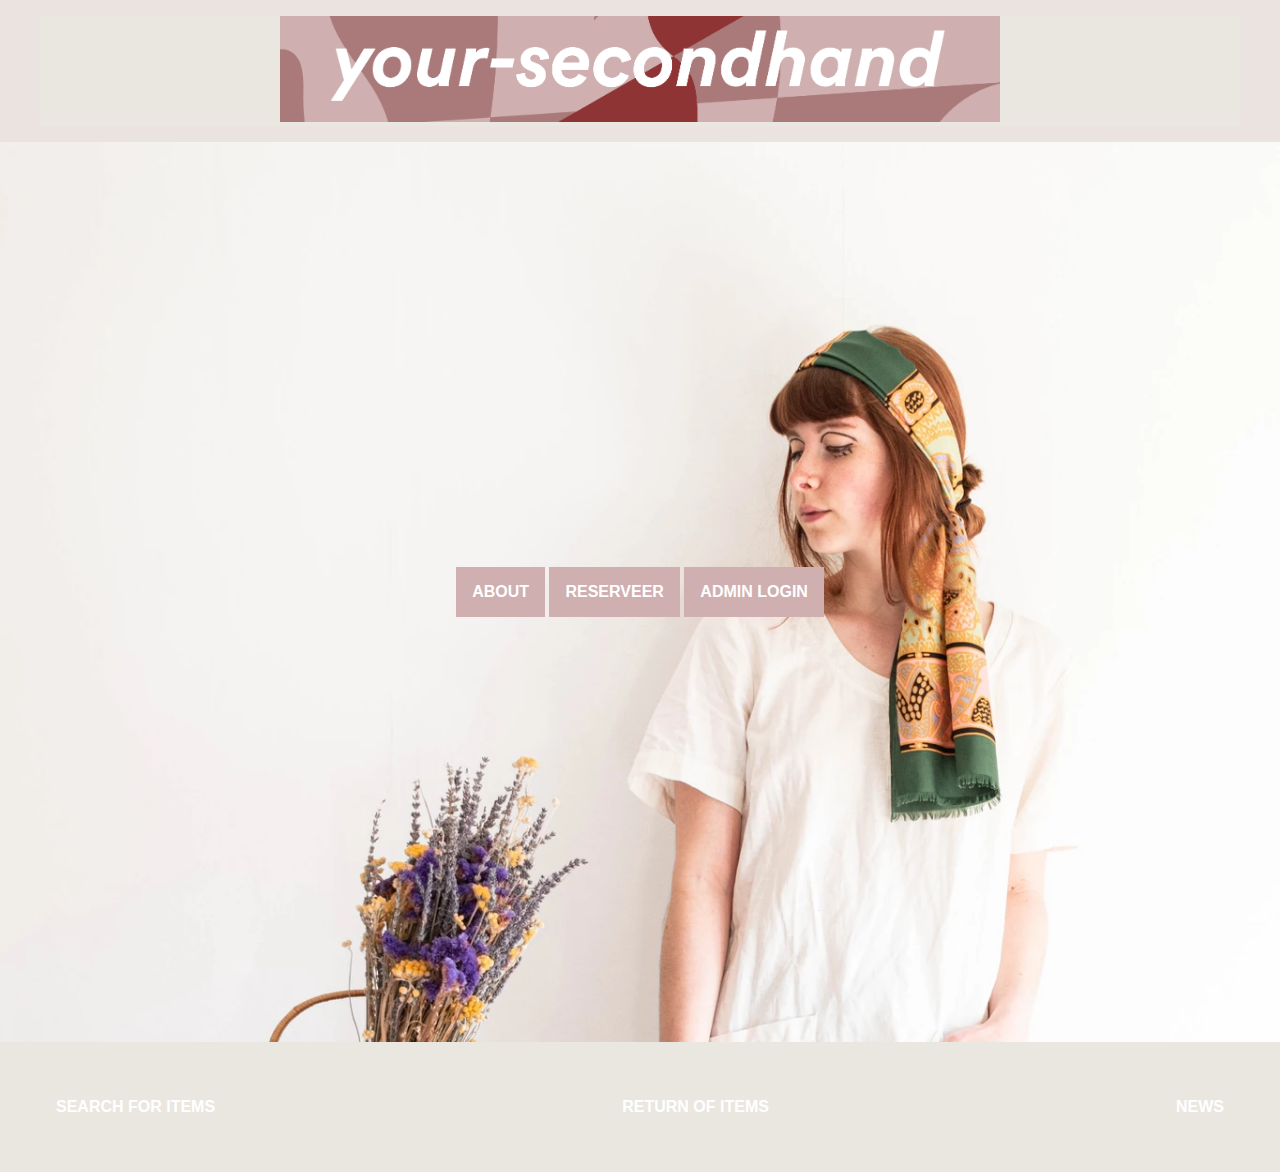
<file: Index.html>
<!DOCTYPE html>
<html lang="en">
<head>
    <meta charset="UTF-8">
    <title>Homepage</title>
    <link rel="stylesheet" type="text/css" href="./style.css">
</head>
<body>
<figure>
    <img id="homeheaderimg" src="./img/your-secondhand.png">
</figure>
<div id="homepage">
    <div id="homenav">
        <li class="button"><a href="./about.html"><strong> ABOUT </strong></a></li>
        <li class="button"><a href="./reserveer.html"><strong> RESERVEER </strong></a></li>
        <li class="button"><a href="./login.php"><strong> ADMIN LOGIN </strong></a></li>
    </div>
</div>
<!--Footer-->
<footer>
    <li>
        <a href="https://your-secondhand.com/search"><strong>SEARCH FOR ITEMS</strong></a>
    </li>
    <li>
        <a href="https://your-secondhand.com/pages/return-of-items"><strong>RETURN OF ITEMS</strong></a>
    </li>
    <li>
        <a href="https://your-secondhand.com/blogs/nieuws"><strong>NEWS</strong></a>
    </li>
</footer>
</body>
</html>
</file>
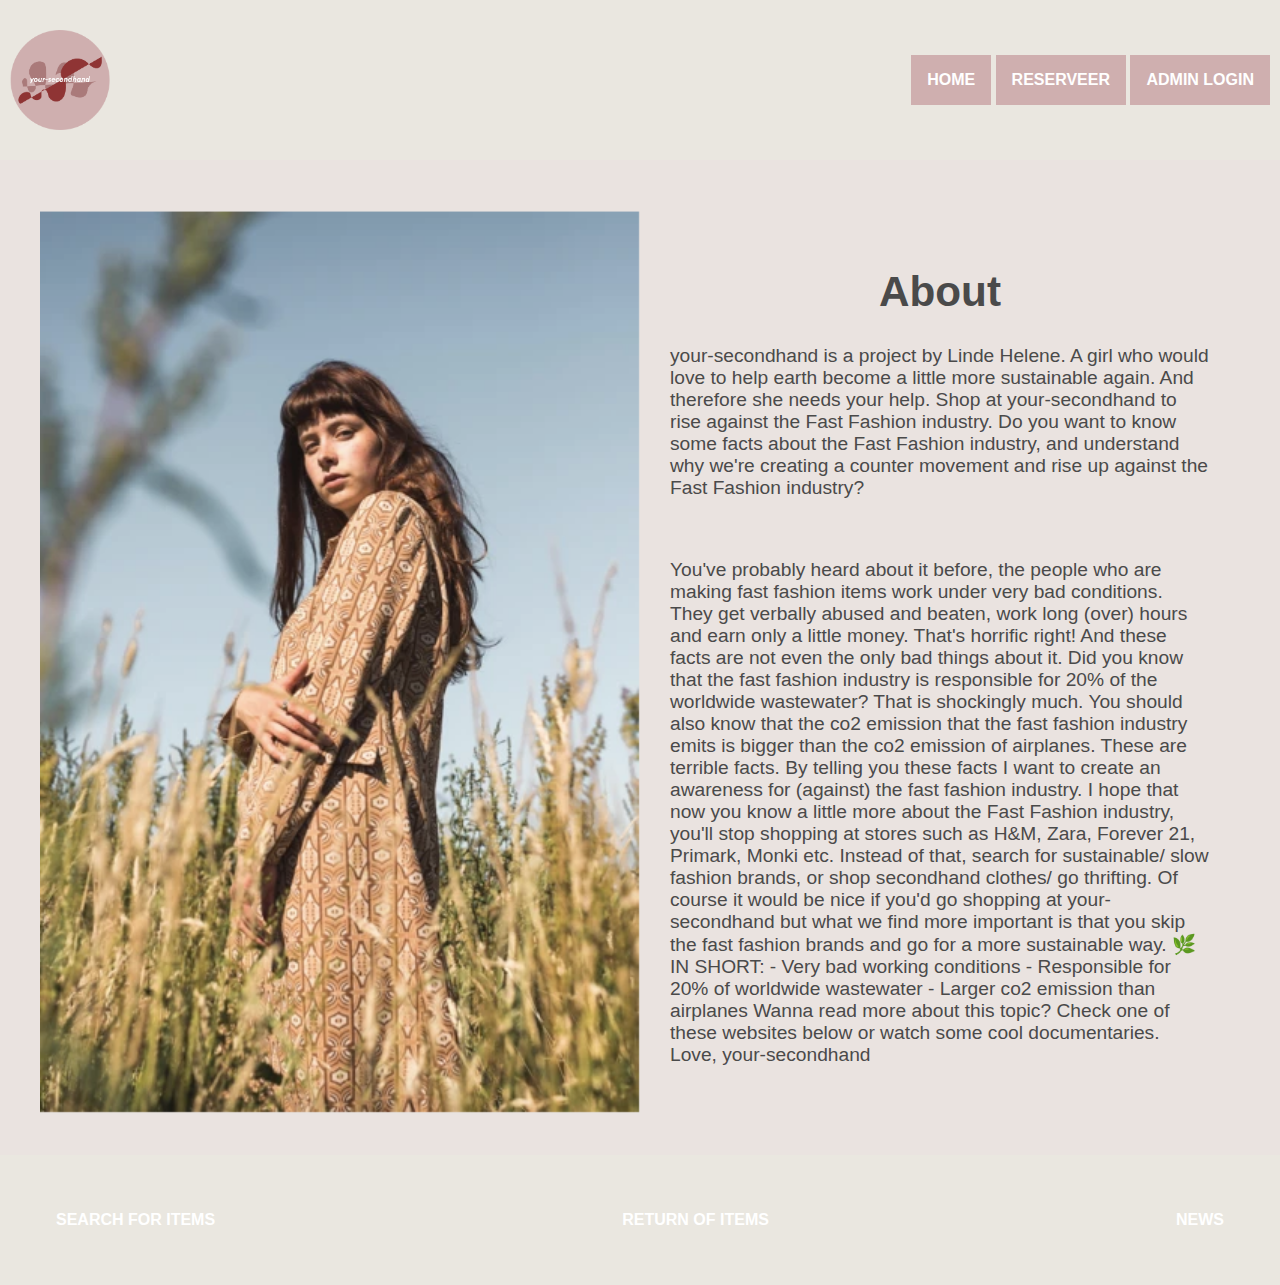
<file: about.html>
<!DOCTYPE html>
<html lang="en">
<head>
    <meta charset="UTF-8">
    <title>about</title>
    <link rel="stylesheet" type="text/css" href="./style.css">
</head>
<body>
<Header>
    <img id="logo" src="./img/logo.png">
    <!--Nav Bar-->
    <nav>
        <li class="button"><a href="Index.html"><strong> HOME </strong></a></li>
        <li class="button"><a href="./reserveer.html"><strong> RESERVEER </strong></a></li>
        <li class="button"><a href="./login.php"><strong> ADMIN LOGIN </strong></a></li>
    </nav>
</Header>
<section>
    <div>
        <img id="aboutimg" src="./img/linde.PNG">
    </div>
    <div id="textblock">
        <H1> About</H1>
        <p>
            your-secondhand is a project by Linde Helene. A girl who would love to help earth become a little more
            sustainable again.
            And therefore she needs your help. Shop at your-secondhand to rise against the Fast Fashion industry.
            Do you want to know some facts about the Fast Fashion industry, and understand why we're creating a counter
            movement and rise up against the Fast Fashion industry?
        </p>
        <br>
        <p>
            You've probably heard about it before, the people who are making fast fashion items work under very bad
            conditions. They get verbally abused and beaten, work long (over) hours and earn only a little money.
            That's horrific right! And these facts are not even the only bad things about it.
            Did you know that the fast fashion industry is responsible for 20% of the worldwide wastewater? That is
            shockingly much. You should also know that the co2 emission that the fast fashion industry emits is bigger
            than the co2 emission of airplanes. These are terrible facts. By telling you these facts I want to create an
            awareness for (against) the fast fashion industry.
            I hope that now you know a little more about the Fast Fashion industry, you'll stop shopping at stores such
            as H&M, Zara, Forever 21, Primark, Monki etc. Instead of that, search for sustainable/ slow fashion brands,
            or shop secondhand clothes/ go thrifting. Of course it would be nice if you'd go shopping at your-secondhand
            but what we find more important is that you skip the fast fashion brands and go for a more sustainable way.
            🌿
            IN SHORT:
            - Very bad working conditions
            - Responsible for 20% of worldwide wastewater
            - Larger co2 emission than airplanes
            Wanna read more about this topic? Check one of these websites below or watch some cool documentaries.
            Love, your-secondhand
        </p>
    </div>
</section>
<!--Footer-->
<footer>
    <li class="site-footer__linklist-item h6">
        <a href="https://your-secondhand.com/search"><strong>SEARCH FOR ITEMS</strong></a>
    </li>
    <li class="site-footer__linklist-item h6">
        <a href="https://your-secondhand.com/pages/return-of-items"><strong>RETURN OF ITEMS</strong></a>
    </li>
    <li class="site-footer__linklist-item h6">
        <a href="https://your-secondhand.com/blogs/nieuws"><strong>NEWS</strong></a>
    </li>
</footer>
</body>
</html>
</file>
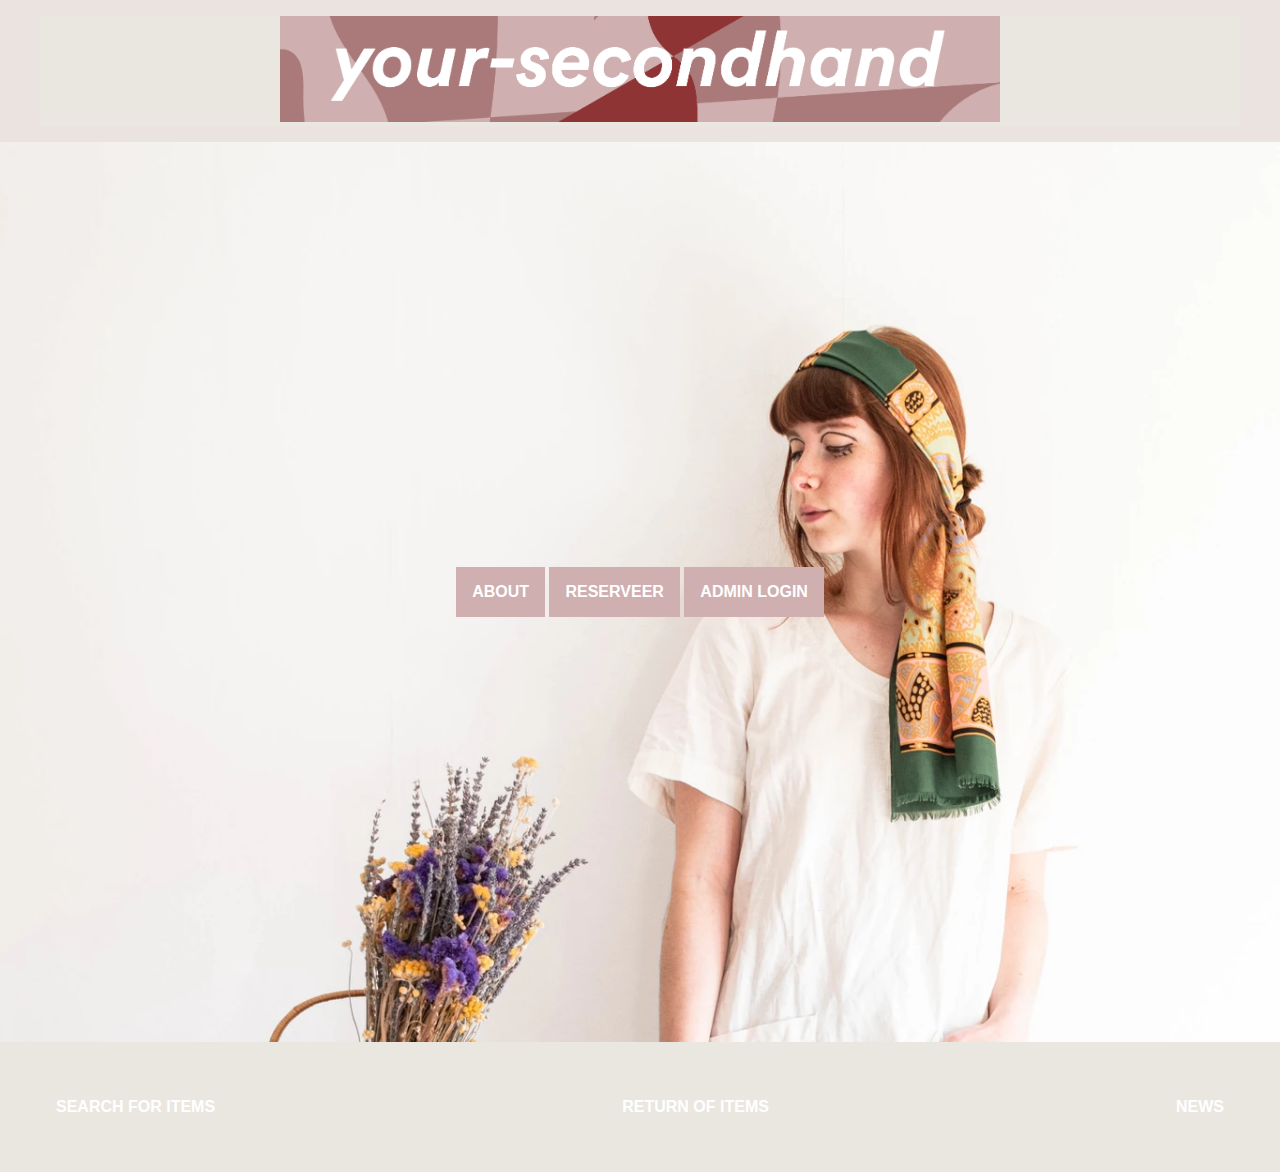
<file: Home.html>
<!DOCTYPE html>
<html lang="en">
<head>
    <meta charset="UTF-8">
    <title>Homepage</title>
    <link rel="stylesheet" type="text/css" href="./style.css">
</head>
<body>
<figure>
    <img id="homeheaderimg" src="./img/your-secondhand.png">
</figure>
<div id="homepage">
    <div id="homenav">
        <li class="button"><a href="./about.html"><strong> ABOUT </strong></a></li>
        <li class="button"><a href="./reserveer.html"><strong> RESERVEER </strong></a></li>
        <li class="button"><a href="./login.php"><strong> ADMIN LOGIN </strong></a></li>
    </div>
</div>
<footer>
    <li class="site-footer__linklist-item h6">
        <a href="https://your-secondhand.com/search"><strong>SEARCH FOR ITEMS</strong></a>
    </li>
    <li class="site-footer__linklist-item h6">
        <a href="https://your-secondhand.com/pages/return-of-items"><strong>RETURN OF ITEMS</strong></a>
    </li>
    <li class="site-footer__linklist-item h6">
        <a href="https://your-secondhand.com/blogs/nieuws"><strong>NEWS</strong></a>
    </li>
</footer>
</body>
</html>
</file>
<file: style.css>
body {
    margin: 0;
    padding: 0;
    background-color: #EAE3E0;
    font-family: sans-serif;
}

figure {
    text-align: center;
    display: block;
    background-color: #eae7e0;
}

#homeheaderimg {
    height: auto;
    width: 60%;
    display: inline-flex;
}

#homepage {
    background-image: url("img/nr1.webp");
    height: 100vh;
    background-position: top center;
    position: relative;
    background-size: cover;
    display: flex;
    justify-content: center;
    align-items: center;
}

#homenav {
    text-align: center;
}

.button, #submit {
    background-color: #cfafaf;
    cursor: pointer;
    font-family: arial;
    font-weight: bold;
    display: inline-flex;
}

.button:hover, #submit:hover {
    border: 5px solid;
    border-color: #cfafaf;
    cursor: pointer;
}

#time:hover, input:hover, #calendar:hover {
    border: 1px solid black;
    cursor: pointer;
}

a {
    text-align: center;
    vertical-align: center;
    display: block;
    font-family: inherit;
    text-decoration: none;
    font-weight: bold;
    margin: 1rem;
    color: white;
}

H1 {
    text-align: center;
    font-weight: bold;
    font-size: 2.2em;
    color: #4a4a4a;
}

footer {
    background: #eae7e0;
    text-align: center;
    display: flex;
    justify-content: space-between;
}

footer li {
    display: inline-block;
    padding: 40px
}

header {
    display: flex;
    justify-content: space-between;
    align-items: center;
    padding: 30px 10px;
    background-color: #eae7e0;
}

#logo {
    height: 100px;
    width: 100px;
    text-align: center;
}

#aboutimg {
    height: 100%;
    width: 100%;
    object-fit: cover;
}

section {
    display: grid;
    grid-template-columns:4fr 4fr;
    grid-template-areas:"image""text";
    padding: 40px;
    padding-top: 50px;
}

#textblock {
    padding: 30px;
    color: #4a4a4a;
    font-size: 1.2em;
}

.mobile {
    background-color: #EAE3E0;
    display: grid;
    grid-template-columns:1fr 1fr;
    grid-template-rows:repeat(3, minmax(150px, auto));
}

#titel, #imgholder1  {
    width: 50%;
    grid-row: 1;
    padding-top: 50px;
    justify-self: center;
}

#content1, #content2{
    width: 50%;
    grid-row: 2;
    justify-self: center;
}


#imgholder2 {
    grid-column: span 2;
    grid-row: 3;
    justify-self: center;
}

img {
    display: inline-flex;
    width: 533px;
    height: 262px;
}

img:hover {
    -webkit-transform: scaleX(-1);
    transform: scaleX(-1);
}

/*input velden*/
input, #time, #calendar {
    font-size: 1.4rem;
    line-height: 1.71429;
    padding: 10px 10px 10px 10px;
    width: 100%;
    margin-bottom: 20px;
    background-color: #fff;
    border: 1px solid #fff;
    font-family: "Avenir Next", sans-serif;
    font-style: normal;
    font-weight: 400;
    color: #4a4a4a;
}

#time, #calendar {
    margin-bottom: 100px;
}
/*media query's*/
@media only screen and (max-width: 1065px) {
    .mobile {
        background-image: url("./img/background3.jpg");
        color: #cfafaf;
        -webkit-background-size: cover;
        -moz-background-size: cover;
        -o-background-size: cover;
        background-size: cover;
        grid-template-columns: 1fr;
        grid-template-rows: .6fr 1fr 1fr;
    }

    #imgholder1 {
        display: none;
    }

    #content1 {
        grid-row: 2;
    }

    #content2 {
        grid-row: 3;
    }

    #imgholder2 {
        display: none;
    }

    #time, #calendar {
        margin-bottom: 20px;
    }
    H1 {
        background: rgba(207,175,175,0.5);
     }

    section {
        grid-template-columns: 1fr;
        grid-template-rows: 1fr 1fr;
    }
}
</file>
